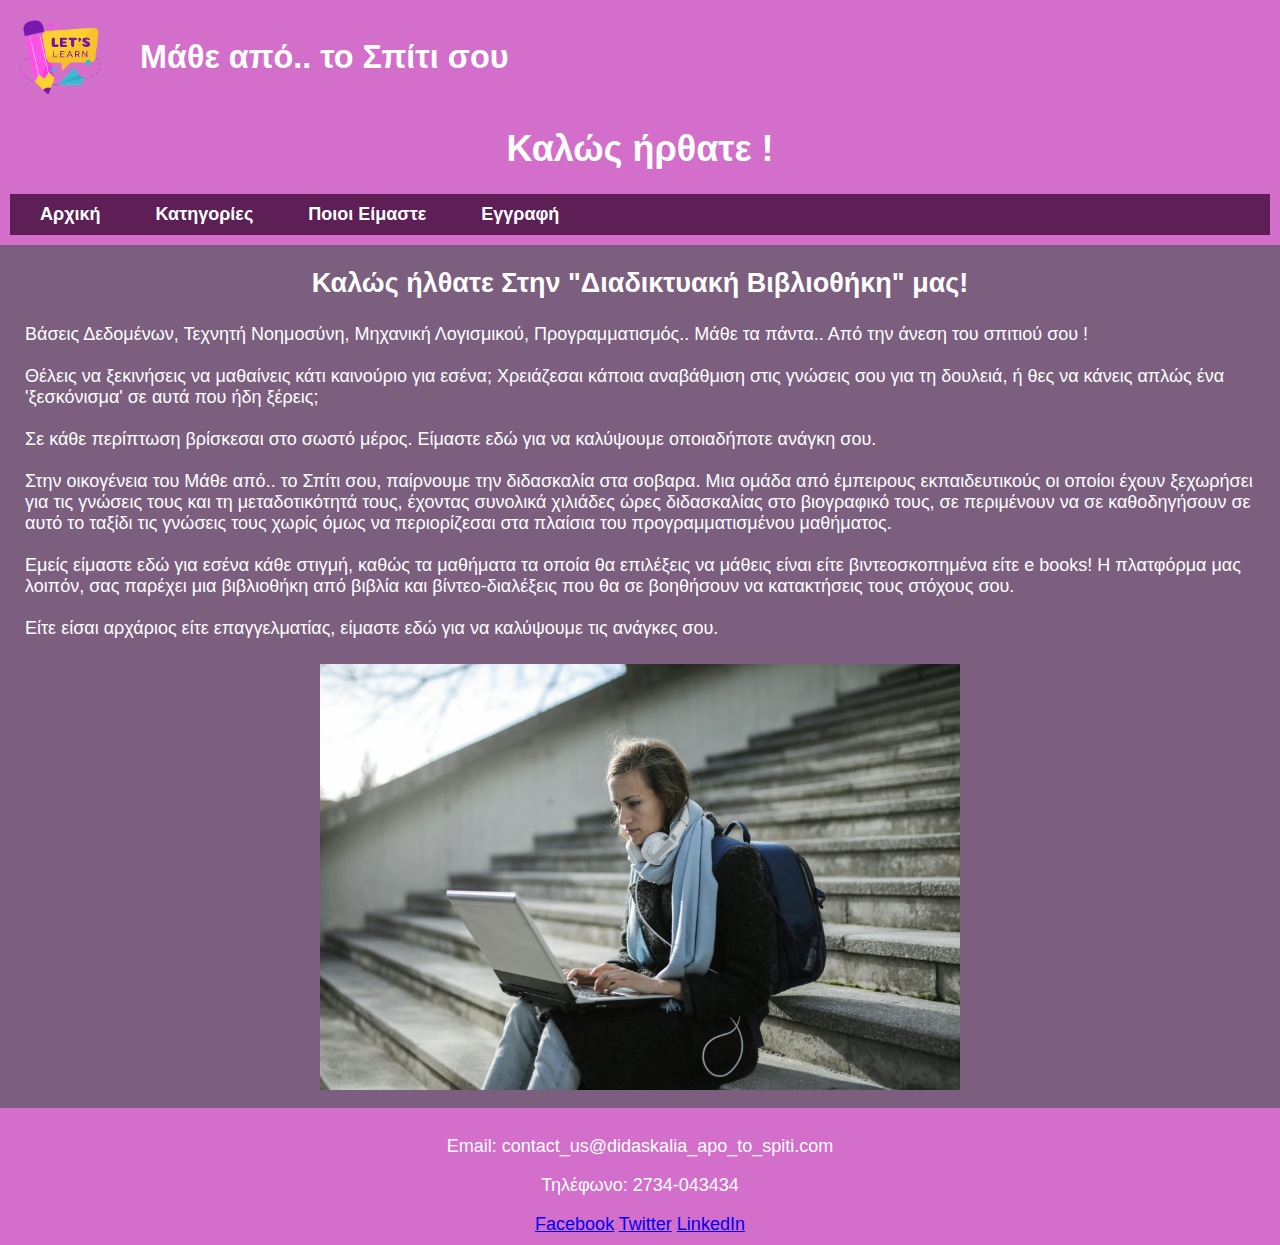
<file: p3150266/index.html>
<!DOCTYPE html>
<html lang="en">
<head>
    <meta charset="UTF-8">
    <meta name="viewport" content="width=device-width, initial-scale=1.0">
    <link rel="stylesheet" type="text/css" href="Exercise2/general_css.css">
    <link rel="stylesheet" type="text/css" href="Exercise3/exersize3_css.css">
    <link rel="stylesheet" type="text/css" href="Exercise4/exersize4_css.css">
    <title>Μάθε από.. το Σπίτι σου</title>
</head>
<body>
    <main>
        <header class="grey_background white_letters">
            <div>
                <img id="logo_img" src="logo.png">
                <h1>Μάθε από.. το Σπίτι σου</h1>
            </div>
            <h1>Καλώς ήρθατε !</h1>
            <nav>
                <ul>
                    <li><a href="index.html" class="white_letters">Αρχική</a></li>
                    <li><a href="Exercise1/categories.html" class="white_letters">Κατηγορίες</a></li>
                    <li><a href="Exercise1/about_us.html" class="white_letters">Ποιοι Είμαστε</a></li>
                    <li><a href="Exercise5/registrationForm.html" class="white_letters">Εγγραφή</a></li>
                </ul>
            </nav>
        </header>

        <section>
            <h2 class="center_text">Καλώς ήλθατε Στην "Διαδικτυακή Βιβλιοθήκη" μας!</h2>
            <p class="margin_25 ">
                Βάσεις Δεδομένων, Τεχνητή Νοημοσύνη, Μηχανική Λογισμικού, Προγραμματισμός.. Μάθε τα πάντα.. Από την άνεση του σπιτιού σου !<br><br>
                 
                Θέλεις να ξεκινήσεις να μαθαίνεις κάτι καινούριο για εσένα; Χρειάζεσαι κάποια αναβάθμιση στις γνώσεις σου για τη δουλειά, ή θες να κάνεις απλώς ένα 'ξεσκόνισμα' σε αυτά που ήδη ξέρεις; <br><br>

                Σε κάθε περίπτωση βρίσκεσαι στο σωστό μέρος. Είμαστε εδώ για να καλύψουμε οποιαδήποτε ανάγκη σου.<br><br>

                Στην οικογένεια του Μάθε από.. το Σπίτι σου, παίρνουμε την διδασκαλία στα σοβαρα. Μια ομάδα από έμπειρους εκπαιδευτικούς οι οποίοι έχουν ξεχωρήσει για τις γνώσεις τους και τη μεταδοτικότητά τους, έχοντας συνολικά χιλιάδες ώρες διδασκαλίας

                στο βιογραφικό τους, σε περιμένουν να σε καθοδηγήσουν σε αυτό το ταξίδι τις γνώσεις τους χωρίς όμως να περιορίζεσαι στα πλαίσια του προγραμματισμένου μαθήματος. <br><br>
                Εμείς είμαστε εδώ για εσένα κάθε στιγμή, καθώς τα μαθήματα τα οποία θα επιλέξεις
                να μάθεις είναι είτε βιντεοσκοπημένα είτε e books! Η πλατφόρμα μας λοιπόν, σας παρέχει  μια βιβλιοθήκη από  βιβλία και βίντεο-διαλέξεις  που θα σε βοηθήσουν να κατακτήσεις τους στόχους σου. <br><br>
                Είτε είσαι αρχάριος είτε επαγγελματίας,
                είμαστε εδώ για να καλύψουμε τις ανάγκες σου.
                <div class="img_container">
                    <img src="e_learn.jpg" alt="Εικόνα Κεφαλαίου 4" class="img_half_size">
                </div>
                
     
            </p>

        </section>
    </main>
    <footer class="grey_background white_letters">
        <div class="contact-info">
          <p>Email: contact_us@didaskalia_apo_to_spiti.com</p>
          <p>Τηλέφωνο: 2734-043434</p>
        </div>
        <div class="social-links">
          <a href="https://www.facebook.com/" >Facebook</a>
          <a href="https://twitter.com/">Twitter</a>
          <a href="https://www.linkedin.com/">LinkedIn</a>
        </div>
      </footer>
</body>
</html>
</file>
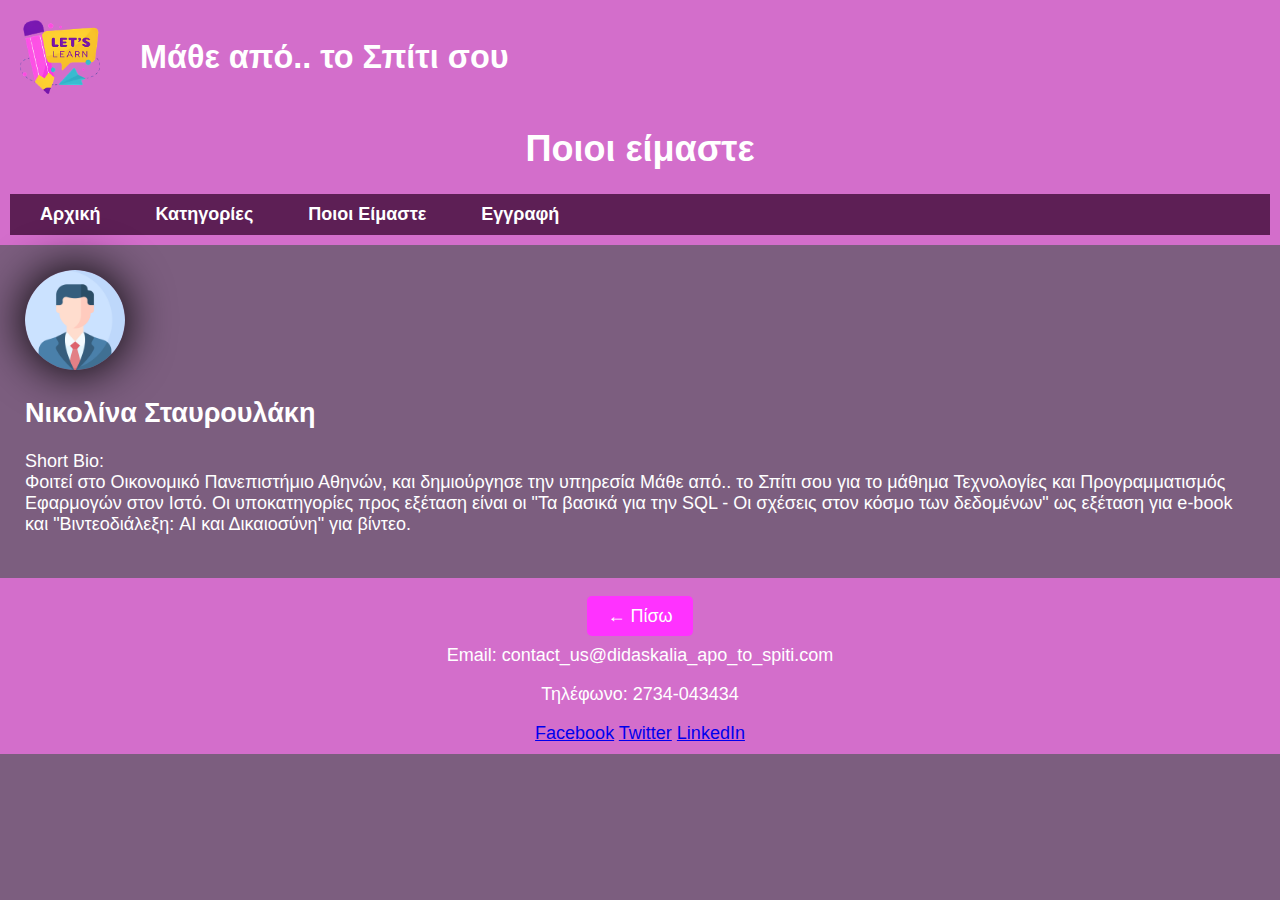
<file: p3150266/Exercise1/about_us.html>
<!DOCTYPE html>
<html lang="en">
<head>
    <meta charset="UTF-8">
    <meta name="viewport" content="width=device-width, initial-scale=1.0">
    <link rel="stylesheet" type="text/css" href="../Exercise2/general_css.css">
    <link rel="stylesheet" type="text/css" href="../Exercise3/exersize3_css.css">
    <link rel="stylesheet" type="text/css" href="../Exercise4/exersize4_css.css">

    <title>Ποιοι είμαστε</title>
</head>
<body>
    <header class="grey_background white_letters">
        <div>
            <img id="logo_img" src="../logo.png">
            <h1>Μάθε από.. το Σπίτι σου</h1>
        </div>
        <h1>Ποιοι είμαστε</h1>
        <nav>
            <ul>
                <li><a href="../index.html" class="white_letters">Αρχική</a></li>
                <li><a href="categories.html" class="white_letters">Κατηγορίες</a></li>
                <li><a href="about_us.html" class="white_letters">Ποιοι Είμαστε</a></li>
                <li><a href="../Exercise5/registrationForm.html" class="white_letters">Εγγραφή</a></li>
            </ul>
        </nav>
    </header>

    <section class="team-member margin_25">
        <img src="icons/member1.jpg" alt="Member 1" class="shadow">
        <h2>Νικολίνα Σταυρουλάκη</h2>
        <p>Short Bio:<br>Φοιτεί στο Οικονομικό Πανεπιστήμιο Αθηνών, και δημιούργησε την υπηρεσία Μάθε από.. το Σπίτι σου
        για το μάθημα Τεχνολογίες και Προγραμματισμός Εφαρμογών στον Ιστό.
        Οι υποκατηγορίες προς εξέταση είναι οι "Τα βασικά για την SQL - Οι σχέσεις στον κόσμο των δεδομένων" ως εξέταση για e-book και 
        "Βιντεοδιάλεξη: AI και Δικαιοσύνη" για βίντεο.
    </p>
    </section>
    <footer class="grey_background white_letters">
        <p><a href="../index.html" class="back-btn white_letters">&larr; Πίσω</a></p>
        <div class="contact-info">
            <p>Email: contact_us@didaskalia_apo_to_spiti.com</p>
            <p>Τηλέφωνο: 2734-043434</p>
          </div>
          <div class="social-links">
            <a href="https://www.facebook.com/" >Facebook</a>
            <a href="https://twitter.com/">Twitter</a>
            <a href="https://www.linkedin.com/">LinkedIn</a>
          </div>
      </footer>
</body>
</html>
</file>
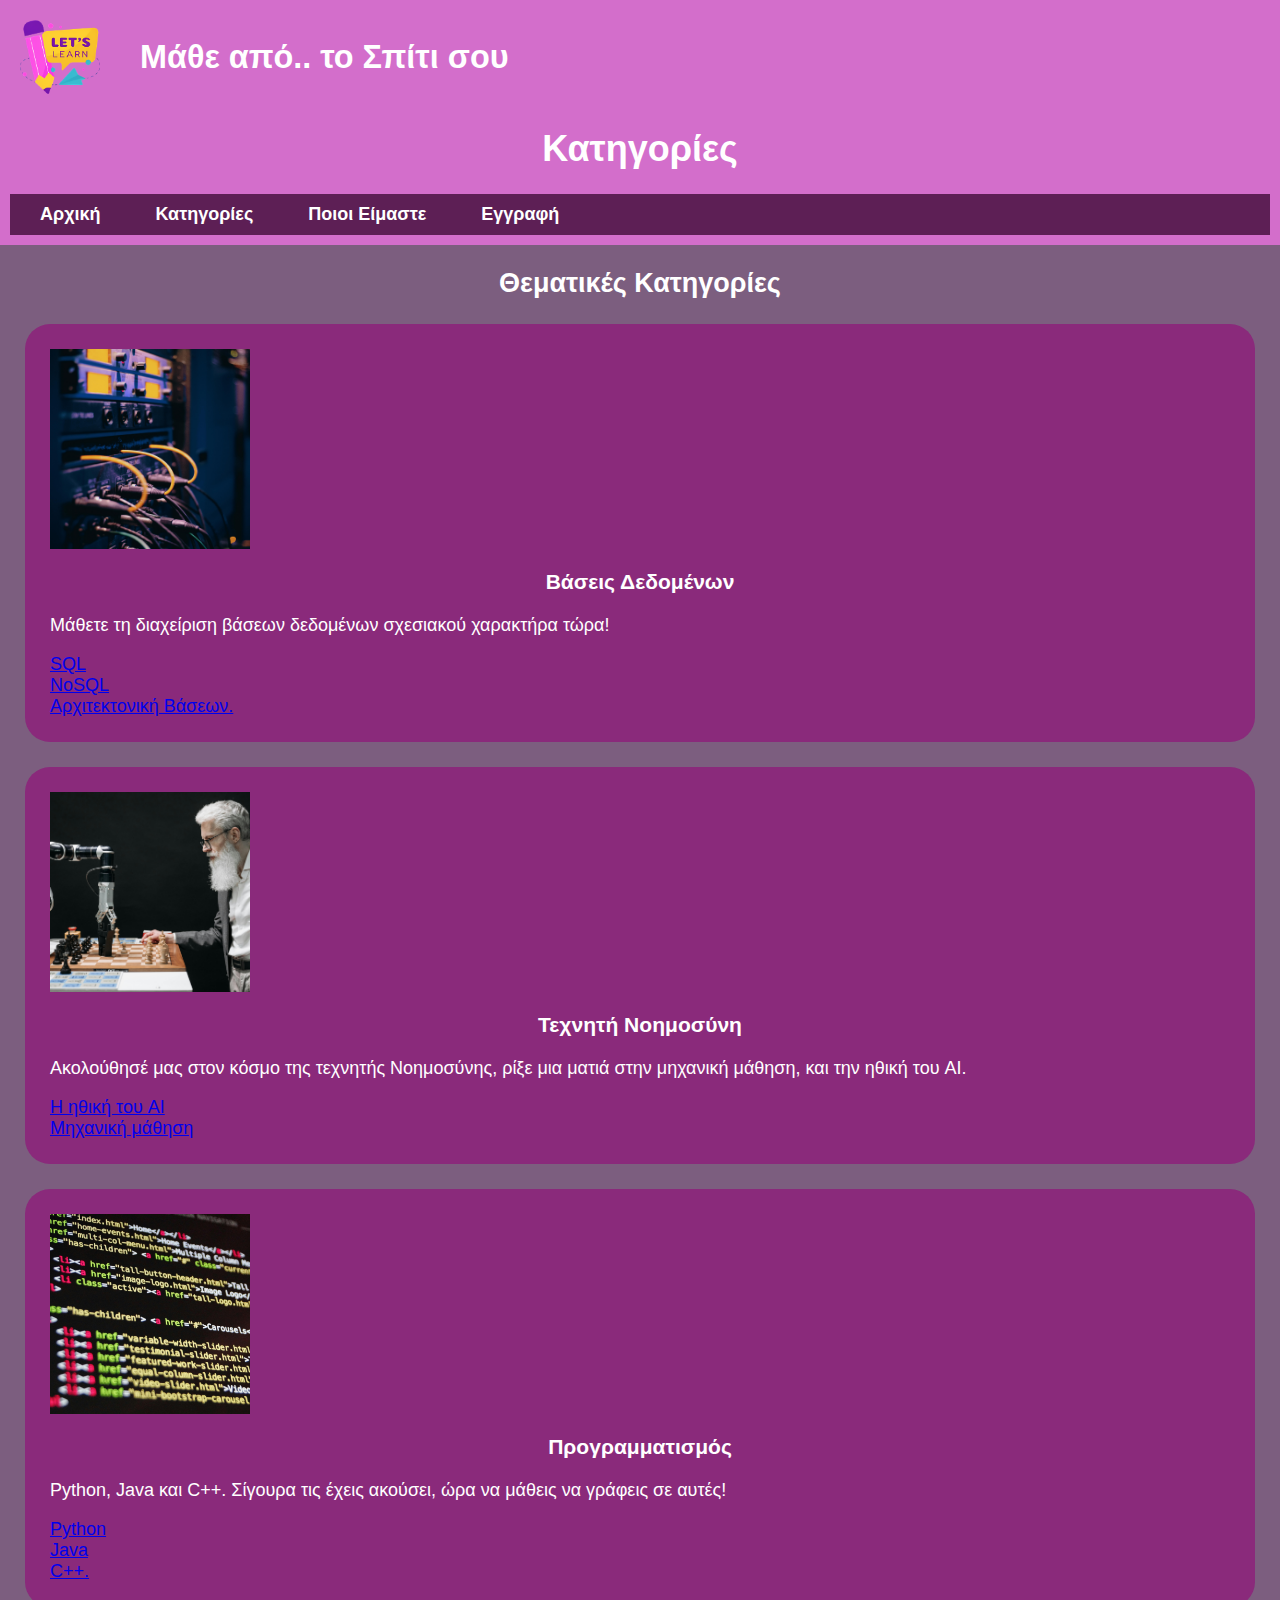
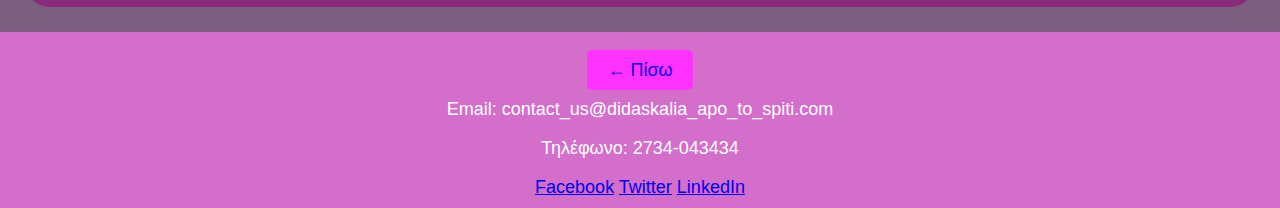
<file: p3150266/Exercise1/categories.html>
<!DOCTYPE html>
<html lang="en">
<head>
    <meta charset="UTF-8">
    <meta name="viewport" content="width=device-width, initial-scale=1.0">
    <link rel="stylesheet" type="text/css" href="../Exercise2/general_css.css">
    <link rel="stylesheet" type="text/css" href="../Exercise3/exersize3_css.css">
    <link rel="stylesheet" type="text/css" href="../Exercise4/exersize4_css.css">
    <title>Θεματικές Κατηγρίες</title>
</head>
<body>
    <header class="grey_background white_letters">
        <div>
            <img id="logo_img" src="../logo.png">
            <h1>Μάθε από.. το Σπίτι σου</h1>
        </div>
        <h1>Κατηγορίες</h1>
        <nav>
            <ul>
                <li><a href="../index.html" class="white_letters">Αρχική</a></li>
                <li><a href="categories.html" class="white_letters">Κατηγορίες</a></li>
                <li><a href="about_us.html" class="white_letters">Ποιοι Είμαστε</a></li>
                <li><a href="../Exercise5/registrationForm.html" class="white_letters">Εγγραφή</a></li>
            </ul>
        </nav>
    </header>
    <main>
        <h2 class="center_text">Θεματικές Κατηγορίες</h2>
        <div class="margin_25 round_corners padding_25 light_grey_background">
            <div class="img_container w200_h200">
                <img src="Images\Databases\nash_cables.jpg" alt="db_cate">
            </div>
            <h3 class="center_text">Βάσεις Δεδομένων</h3>
            <p>Μάθετε τη διαχείριση βάσεων δεδομένων σχεσιακού χαρακτήρα τώρα!</p>
            <a href="databases.html">SQL</a>
            <br>
            <a href="no_page.html">NoSQL</a>
            <br>
            <a href="no_page.html">Αρχιτεκτονική Βάσεων.</a>
        </div>
        <div class="margin_25 round_corners padding_25 light_grey_background">
            <div class="img_container w200_h200">
                <img src="Images\AIEthics\ai_cate.jpg" alt="db_infr">
            </div>
            <h3 class="center_text">Τεχνητή Νοημοσύνη</h3>
            <p>Ακολούθησέ μας στον κόσμο της τεχνητής Νοημοσύνης, ρίξε μια ματιά στην μηχανική μάθηση, και την ηθική του AI.</p>
            <a href="ai_ethics.html">Η ηθική του AI</a>
            <br>
            <a href="no_page.html">Μηχανική μάθηση</a>
        </div>
        <div class="margin_25 round_corners padding_25 light_grey_background">
            <div class="img_container w200_h200">
                <img src="Images\AIEthics\coding.jpg" alt="db_ml">
            </div>

            <h3 class="center_text">Προγραμματισμός</h3>
            <p>Python, Java και C++. Σίγουρα τις έχεις ακούσει, ώρα να μάθεις να γράφεις σε αυτές!</p>
            <a href="no_page.html">Python</a>
            <br>
            <a href="no_page.html">Java</a>
            <br>
            <a href="no_page.html"> C++.</a>

        </div>
    </main>

    <footer class="grey_background white_letters">
        <p><a href="..\index.html" class="back-btn">&larr; Πίσω</a></p>
        <div class="contact-info">
            <p>Email: contact_us@didaskalia_apo_to_spiti.com</p>
            <p>Τηλέφωνο: 2734-043434</p>
          </div>
        <div class="social-links">
            <a href="https://www.facebook.com/" >Facebook</a>
            <a href="https://twitter.com/">Twitter</a>
            <a href="https://www.linkedin.com/">LinkedIn</a>
        </div>
    </footer>
</body>
</html>
</file>
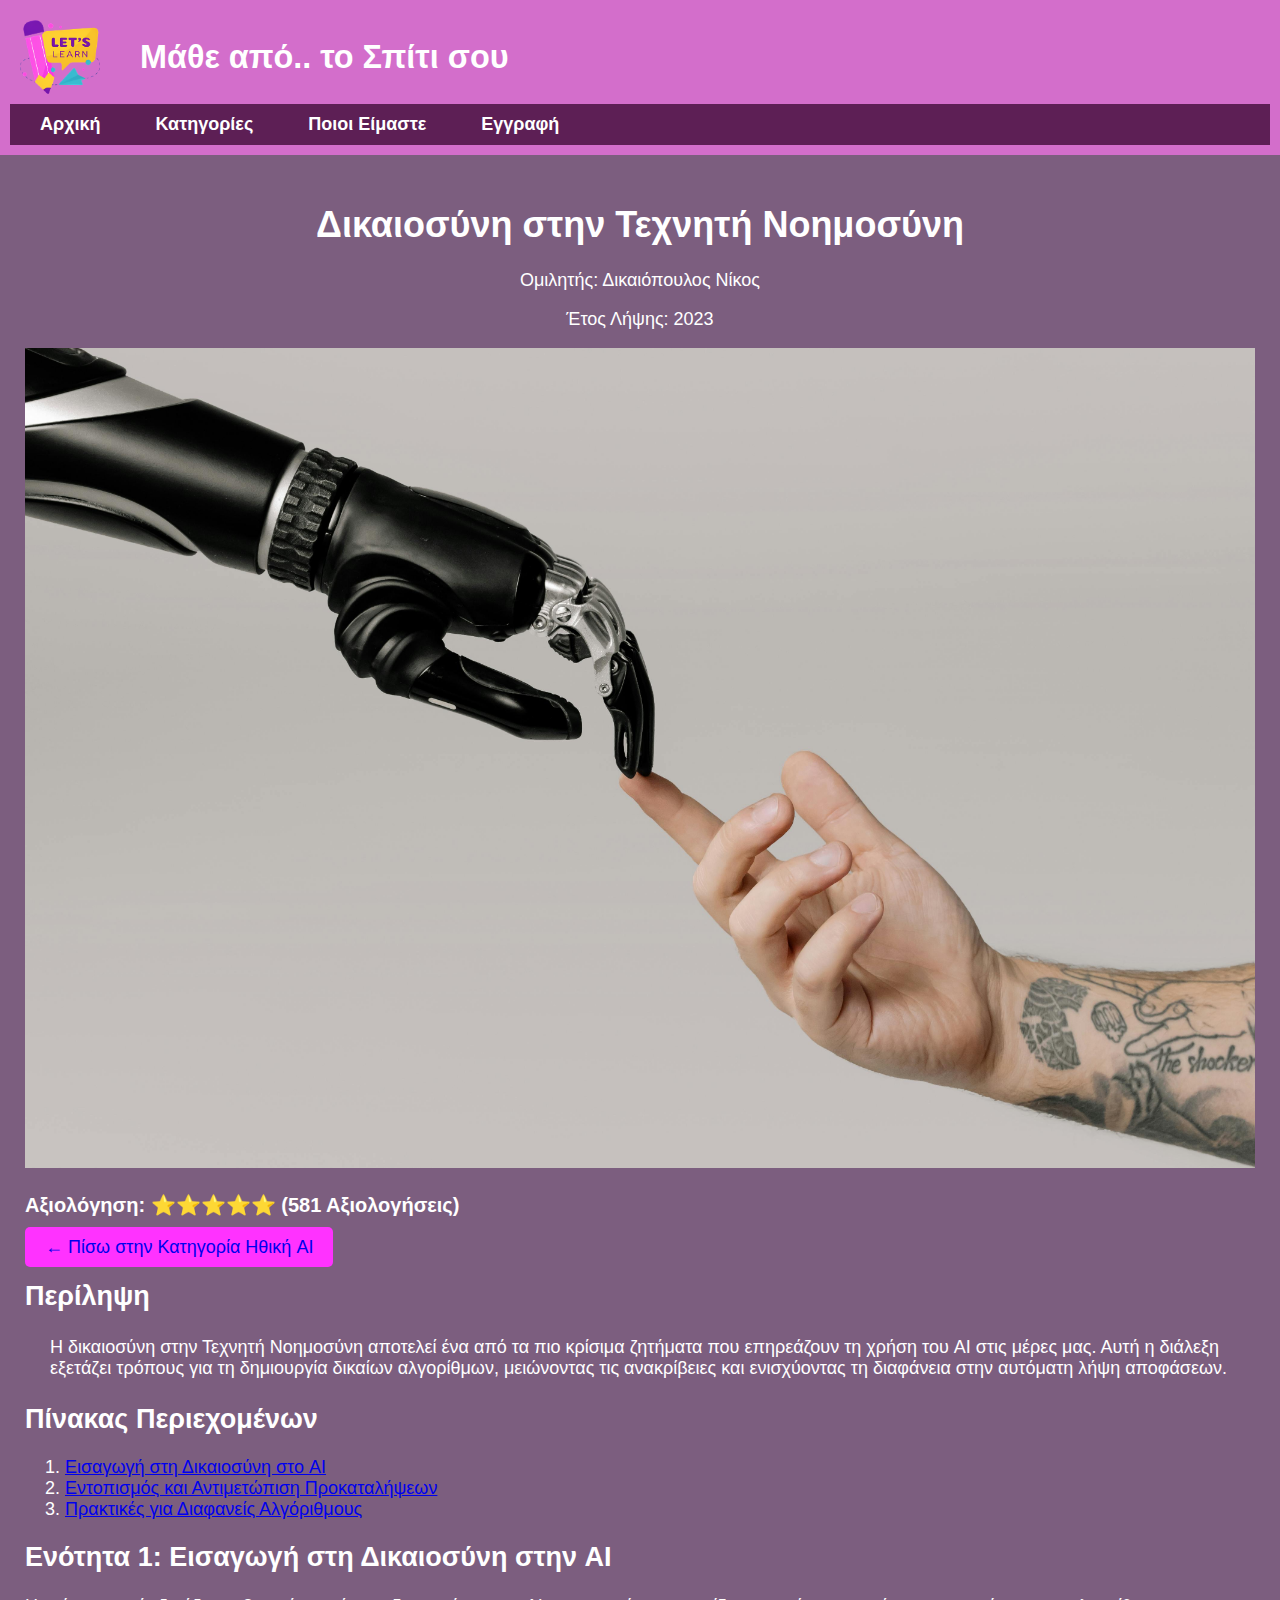
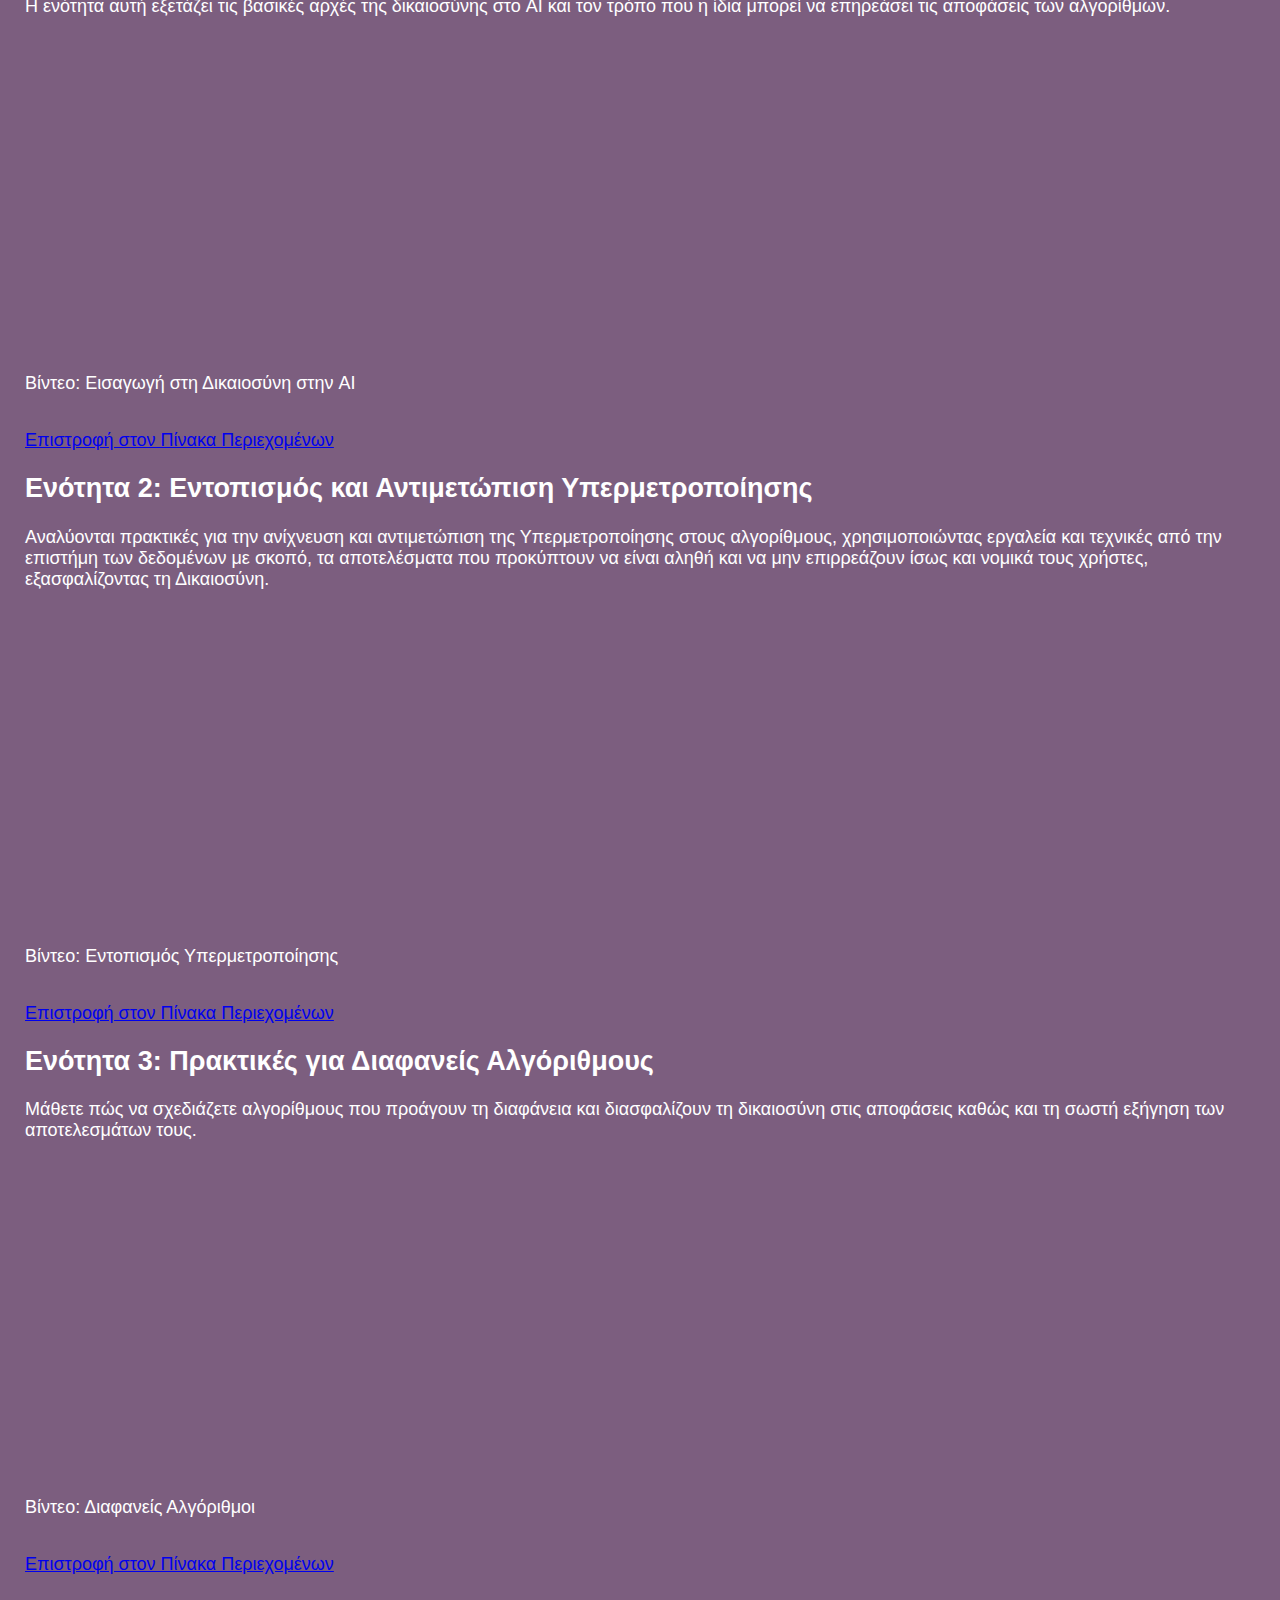
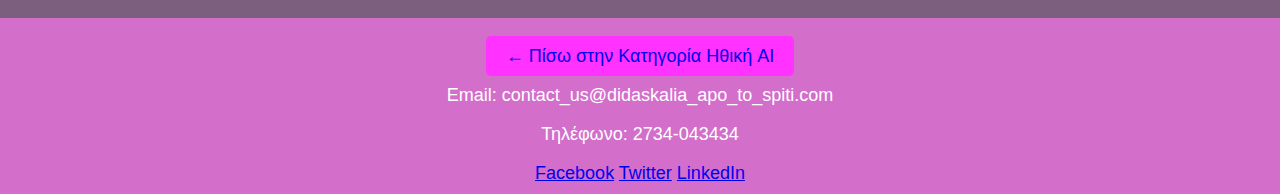
<file: p3150266/Exercise1/fair_ai_video.html>
<!DOCTYPE html>
<html lang="el">

<head>
    <meta charset="UTF-8">
    <meta name="viewport" content="width=device-width, initial-scale=1.0">
    <title>Δικαιοσύνη στην Τεχνητή Νοημοσύνη</title>
    <link rel="stylesheet" type="text/css" href="../Exercise2/general_css.css">
    <link rel="stylesheet" type="text/css" href="../Exercise3/exersize3_css.css">
    <link rel="stylesheet" type="text/css" href="../Exercise4/exersize4_css.css">
</head>

<body>

    <header class="grey_background white_letters">
        <div>
            <img id="logo_img" src="../logo.png">
            <h1>Μάθε από.. το Σπίτι σου</h1>
        </div>
        <nav>
            <ul>
                <li><a href="../index.html" class="white_letters">Αρχική</a></li>
                <li><a href="categories.html" class="white_letters">Κατηγορίες</a></li>
                <li><a href="about_us.html" class="white_letters">Ποιοι Είμαστε</a></li>
                <li><a href="../Exercise5/registrationForm.html" class="white_letters">Εγγραφή</a></li>
            </ul>
        </nav>
    </header>

    <main class="padding_25">
        <h1 class="center_text">Δικαιοσύνη στην Τεχνητή Νοημοσύνη</h1>
        <p class="center_text">Ομιλητής: Δικαιόπουλος Νίκος</p>
        <p class="center_text">Έτος Λήψης: 2023</p>

        <section class="add_img_section">
            <div class="center_div">
                <div>
                    <img src="Images/AIEthics/ai-fairness-video.jpg" alt="AI Fairness Video Cover">
                </div>
            </div>
            <p class="big_letters">Αξιολόγηση: ⭐⭐⭐⭐⭐ (581 Αξιολογήσεις)</p>
        </section>

        <p><a href="ai_ethics.html" class="back-btn">&larr; Πίσω στην Κατηγορία Ηθική AI</a></p>

        <section>
            <h2>Περίληψη</h2>
            <p class="margin_25">Η δικαιοσύνη στην Τεχνητή Νοημοσύνη αποτελεί ένα από τα πιο κρίσιμα ζητήματα που επηρεάζουν 
            τη χρήση του AI στις μέρες μας. Αυτή η διάλεξη εξετάζει τρόπους για τη δημιουργία δικαίων αλγορίθμων, 
            μειώνοντας τις ανακρίβειες και ενισχύοντας τη διαφάνεια στην αυτόματη λήψη αποφάσεων.</p>
        </section>

        <section id="toc">
            <h2>Πίνακας Περιεχομένων</h2>
            <ol>
                <li><a href="#section1">Εισαγωγή στη Δικαιοσύνη στο AI</a></li>
                <li><a href="#section2">Εντοπισμός και Αντιμετώπιση Προκαταλήψεων</a></li>
                <li><a href="#section3">Πρακτικές για Διαφανείς Αλγόριθμους</a></li>
            </ol>
        </section>

        <section id="section1">
            <h2>Ενότητα 1: Εισαγωγή στη Δικαιοσύνη στην AI</h2>
            <p>Η ενότητα αυτή εξετάζει τις βασικές αρχές της δικαιοσύνης στο AI και τον τρόπο που η ίδια μπορεί να επηρεάσει τις αποφάσεις των αλγορίθμων.</p>
            <div class="img_container">
                <iframe width="560" height="315" src="https://www.youtube.com/embed/samplevideo1" frameborder="0" allowfullscreen></iframe>
                <p class="caption">Βίντεο: Εισαγωγή στη Δικαιοσύνη στην AI</p>
            </div>
            <p><a href="#toc">Επιστροφή στον Πίνακα Περιεχομένων</a></p>
        </section>

        <section id="section2">
            <h2>Ενότητα 2: Εντοπισμός και Αντιμετώπιση Υπερμετροποίησης</h2>
            <p>Αναλύονται πρακτικές για την ανίχνευση και αντιμετώπιση της Υπερμετροποίησης στους αλγορίθμους, χρησιμοποιώντας εργαλεία και τεχνικές από την επιστήμη των δεδομένων με σκοπό, τα αποτελέσματα
                που προκύπτουν να είναι αληθή και να μην επιρρεάζουν ίσως και νομικά τους χρήστες, εξασφαλίζοντας τη Δικαιοσύνη.</p>
            <div class="img_container">
                <iframe width="560" height="315" src="https://www.youtube.com/embed/samplevideo2" frameborder="0" allowfullscreen></iframe>
                <p class="caption">Βίντεο: Εντοπισμός Υπερμετροποίησης</p>
            </div>
            <p><a href="#toc">Επιστροφή στον Πίνακα Περιεχομένων</a></p>
        </section>

        <section id="section3">
            <h2>Ενότητα 3: Πρακτικές για Διαφανείς Αλγόριθμους</h2>
            <p>Μάθετε πώς να σχεδιάζετε αλγορίθμους που προάγουν τη διαφάνεια και  διασφαλίζουν τη δικαιοσύνη στις αποφάσεις καθώς και τη σωστή εξήγηση των αποτελεσμάτων τους.</p>
            <div class="img_container">
                <iframe width="560" height="315" src="https://www.youtube.com/embed/samplevideo3" frameborder="0" allowfullscreen></iframe>
                <p class="caption">Βίντεο: Διαφανείς Αλγόριθμοι</p>
            </div>
            <p><a href="#toc">Επιστροφή στον Πίνακα Περιεχομένων</a></p>
        </section>


    </main>

    <footer class="grey_background white_letters">
        <p><a href="ai_ethics.html" class="back-btn">&larr; Πίσω στην Κατηγορία Ηθική AI</a></p>
        <div class="contact-info">
            <p>Email: contact_us@didaskalia_apo_to_spiti.com</p>
            <p>Τηλέφωνο: 2734-043434</p>
          </div>
        <div class="social-links">
            <a href="https://www.facebook.com/">Facebook</a>
            <a href="https://twitter.com/">Twitter</a>
            <a href="https://www.linkedin.com/">LinkedIn</a>
        </div>
    </footer>

</body>
</html>
</file>
<file: p3150266/Exercise2/general_css.css>
/* Καθολικά στυλ για το body */
body {
    font-family: 'Arial', sans-serif;
    font-size: 18px;
    color: white; 
    padding: 0;
    background-color: rgb(124, 94, 127);
    display: flex;
    flex-direction: column;
    min-height: 100vh; /* Καθορίζει το ελάχιστο ύψος του body ως 100% του viewport height */
    margin: 0;
}
main{
    flex: 1; /* Επεκτείνεται για να καλύψει τον υπόλοιπο διαθέσιμο χώρο */
}

/* Καθολικά στυλ για το header */
header {
    padding: 10px;
    text-align: center;
}

/* Καθολικά στυλ για το navigation menu */
nav ul {
    list-style-type: none;
}
nav ul li {
    margin-right: 20px;
}
nav a {
    text-decoration: none;
}
nav a:hover {
    text-decoration: underline;
}


/* Καθολικά στυλ για το footer */
footer {
    text-align: center;
    padding: 10px;
}


/* Στυλ για το κουμπί back */
.back-btn {
    padding: 10px 20px;
    background-color: #ff32ff;
    text-decoration: none;
    border-radius: 5px;
    transition: background-color 0.3s;
}

.back-btn:hover {
    background-color: #5838e5;
}

#logo_img{
    width: 100px;
}

img{
    width: 100%;
    height: 100%;
    object-fit: cover;
}


.margin_25{
    margin: 25px;
}
.padding_25{
    padding: 25px;
}
.center_text{
    text-align: center;
}

.grey_background{
    background-color: #d36ecb;
}
.light_grey_background{
    background-color: #8a2a7b;
}
.white_letters{
    color: white;
}

.shadow{
    box-shadow: 0px 0px 45px 3px rgba(0,0,0,0.92);
    -webkit-box-shadow: 0px 0px 45px 3px rgba(0,0,0,0.92);
    -moz-box-shadow: 0px 0px 45px 3px rgba(0,0,0,0.92);
}
.team-member img {
    width: 100px;
    height: 50%;
    border-radius: 50%;
    transition: transform 0.3s, box-shadow 0.3s;
}
.team-member img:hover {
    transform: scale(1.1);
    box-shadow: 0 0 10px rgba(0, 0, 0, 0.3);
}
.round_corners{
    border-radius: 25px;
}

.my-btn, .my-a{
    border: none;
    padding: 15px 32px;
    text-decoration: none;
    display: inline-block;
    border-radius: 5px;
    cursor: pointer;
    transition: transform 0.3s, box-shadow 0.3s;

}
.my-btn:hover, .my-a:hover{
    transform: scale(1.1);
    background-color: #262626;
}

.rentals div div{
    width: 250px ;
    height: 250px ;
}
.big_letters{
    font-size: 20px;
    font-weight: bold;
}
.add_img_section div div div{
    width: 500px;
    height: 400px;
}

.img_container{
    overflow: hidden;
}
.w200_h200{
    width: 200px;
    height: 200px;
}
table, td {
    padding: 5px;
    width: 50%;
  }
  tr{
    border-bottom: 1px solid;;
  }
  
  table {
    width: 100%;
    border-collapse: collapse;
  }

  textarea{
    width: 100%;
  }

  .img_half_size {
    width: 50%;
    height: auto;
    display: block;
    margin: 0 auto; 
}
</file>
<file: p3150266/Exercise3/exersize3_css.css>
/* Το πλοηγητικό μενού με χρήση Flexbox */
nav {
    display: flex;
    align-items: center; /* Κεντράρει τα στοιχεία κάθετα */
    justify-content: space-between; /* Κατανομή στοιχείων οριζόντια */
    padding: 10px 20px; /* Εσωτερικό περιθώριο για καλύτερη εμφάνιση */
    background-color: #5d1f55; /* Σκούρο φόντο για αντίθεση */
}

nav ul {
    display: flex;
    list-style: none; /* Αφαίρεση bullets από τη λίστα */
    margin: 0; /* Αφαίρεση εξωτερικών περιθωρίων */
    padding: 0; /* Αφαίρεση εσωτερικών περιθωρίων */
    gap: 15px; /* Απόσταση μεταξύ των στοιχείων */
}

nav ul li a {
    text-decoration: none; /* Αφαίρεση υπογραμμίσεων από τους συνδέσμους */
    color: #fff; /* Λευκό κείμενο για καλύτερη ορατότητα */
    font-weight: bold; /* Έντονη γραμματοσειρά */
    padding: 5px 10px; /* Εσωτερικό περιθώριο για ευκολότερη ανάγνωση */
    border-radius: 5px; /* Στρογγυλεμένες γωνίες */
    transition: background-color 0.3s; /* Ομαλή μετάβαση στο hover */
}

nav ul li a:hover {
    background-color: #772571; /* Αλλαγή χρώματος φόντου κατά το hover */
}

/* Διάταξη δύο στηλών με χρήση CSS Grid */
.grid_2_columns {
    width: 100%; /* Πλάτος 100% */
    display: grid;
    grid-template-columns: repeat(2, 1fr); /* Δύο στήλες ίδιου πλάτους */
    gap: 10px; /* Απόσταση μεταξύ των στηλών */
    margin: 20px 0; /* Εξωτερικό περιθώριο για καλύτερη διάταξη */
}

/* Κεντράρισμα περιεχομένου μέσα σε div */
.center_div {
    margin: auto; /* Κεντράρισμα οριζόντια */
    display: flex;
    justify-content: center; /* Κεντράρισμα οριζόντια */
    align-items: center; /* Κεντράρισμα κάθετα */
}

/* Στυλ για το header */
header div {
    display: grid;
    grid-template-columns: 120px auto; /* Πλάτος για λογότυπο και κείμενο */
    gap: 10px; /* Απόσταση μεταξύ λογότυπου και κειμένου */
    align-items: center; /* Κεντράρισμα κάθετα */
}

header div h1 {
    text-align: left; /* Τοποθέτηση του κειμένου αριστερά */
    font-size: 1.8em; /* Αυξημένο μέγεθος γραμματοσειράς */
    margin: 0; /* Αφαίρεση περιθωρίων */
}
</file>
<file: p3150266/Exercise4/exersize4_css.css>
@media screen and (max-width: 11px) {
    /* Φτιάχνω τα πράγματα για μικρές οθόνες, π.χ. 11px πλάτος */
    .add_img_section div div div {
        width: 250px; /* Πλάτος του εσωτερικού div */
        height: 200px; /* Ύψος του εσωτερικού div */
    }
    .grid_2_columns {
        width: 505px; /* Συνολικό πλάτος του grid */
        display: grid; /* Ενεργοποίηση εμφάνισης grid */
        grid-template-columns: 250px 250px; /* Δύο στήλες με πλάτος 250px η καθεμία */
        gap: 5px; /*Κενό μεταξύ στοιχείων.. */
    }
    p {
        font-size: 12px; /* Μέγεθος γραμματοσειράς για παραγράφους */
    }
}

@media screen and (max-width: 800px) {
    /* Στυλ για οθόνες με μέγιστο πλάτος 800px */
    h1 {
        font-size: 20px; /* Μέγεθος γραμματοσειράς για επικεφαλίδες h1 */
    }
    h1 {
        font-size: 16px; /* Μέγεθος γραμματοσειράς για επικεφαλίδες h1 (διπλό κανόνας, πιθανόν σφάλμα) */
    }
    header div h1 {
        font-size: 25px; /* Μέγεθος γραμματοσειράς για επικεφαλίδες h1 μέσα στο header */
        margin-top: 25px; /* Απόσταση από την κορυφή */
    }
}
</file>
